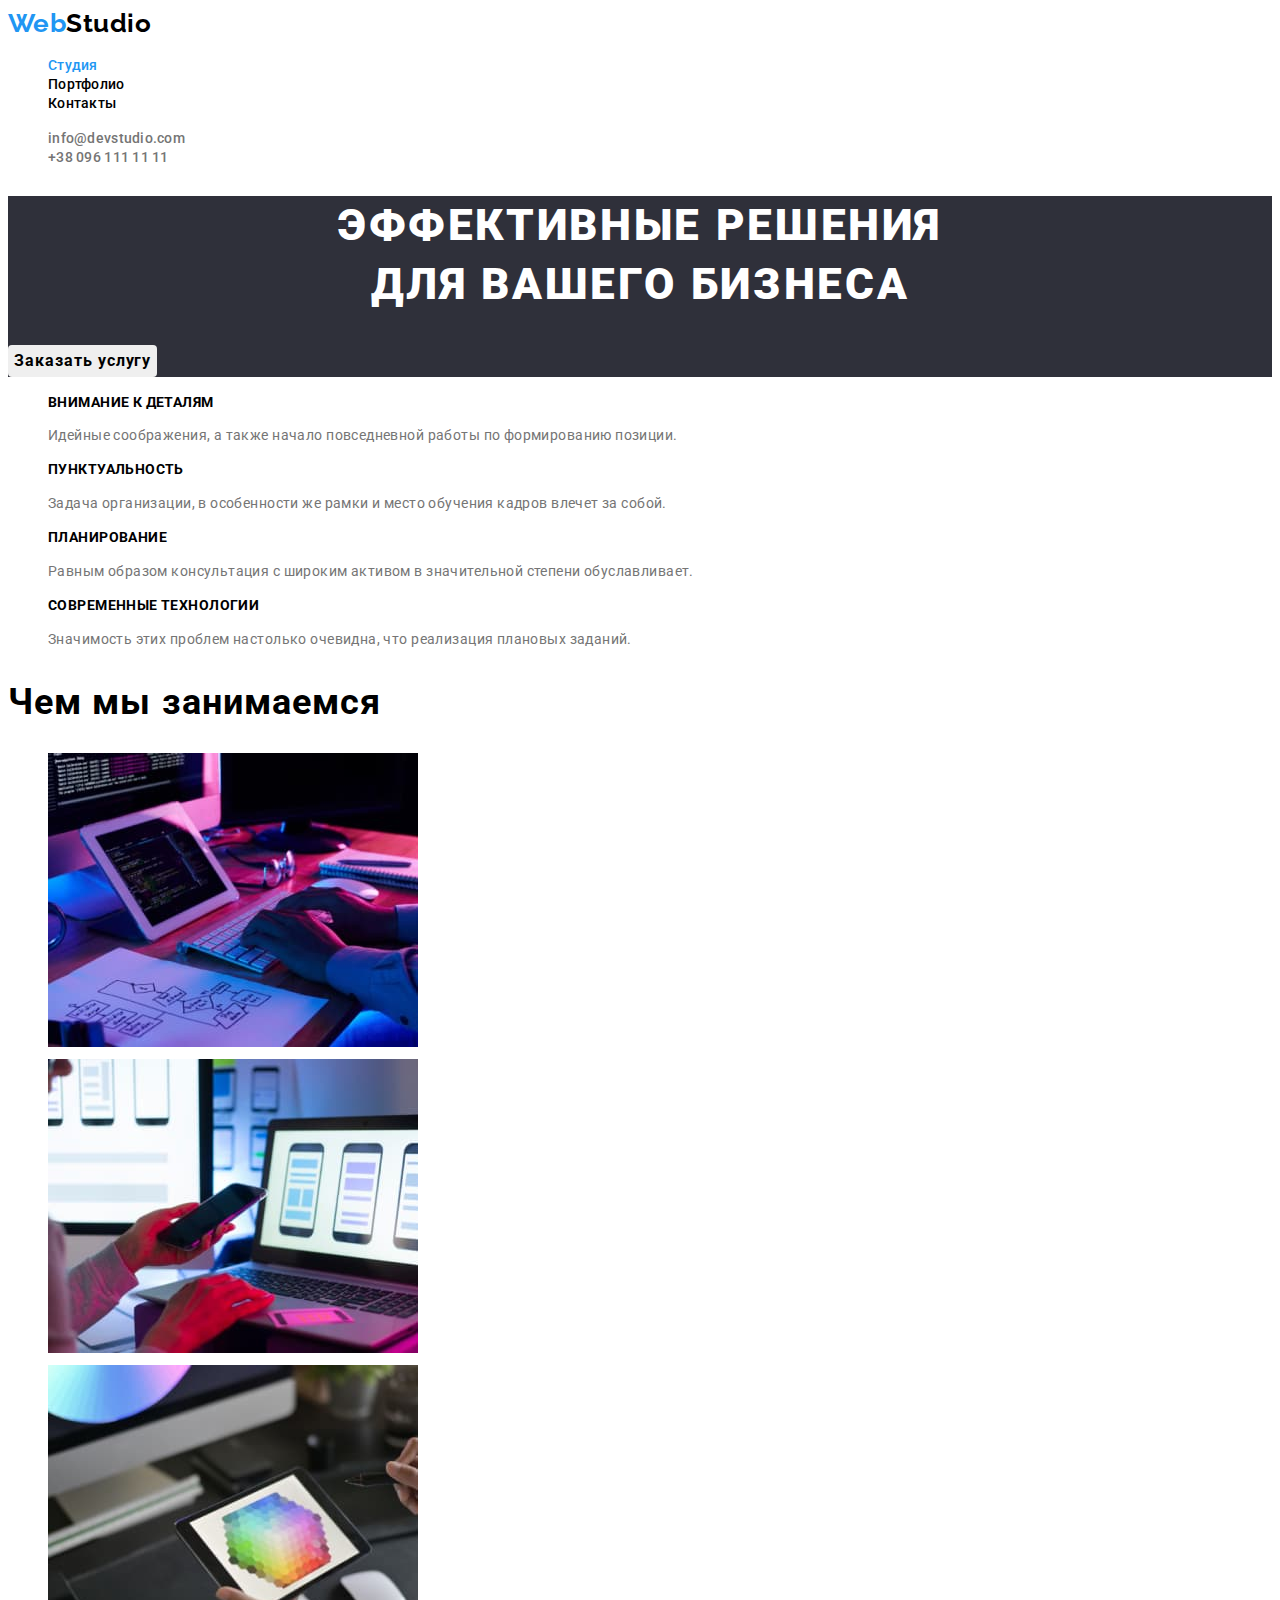
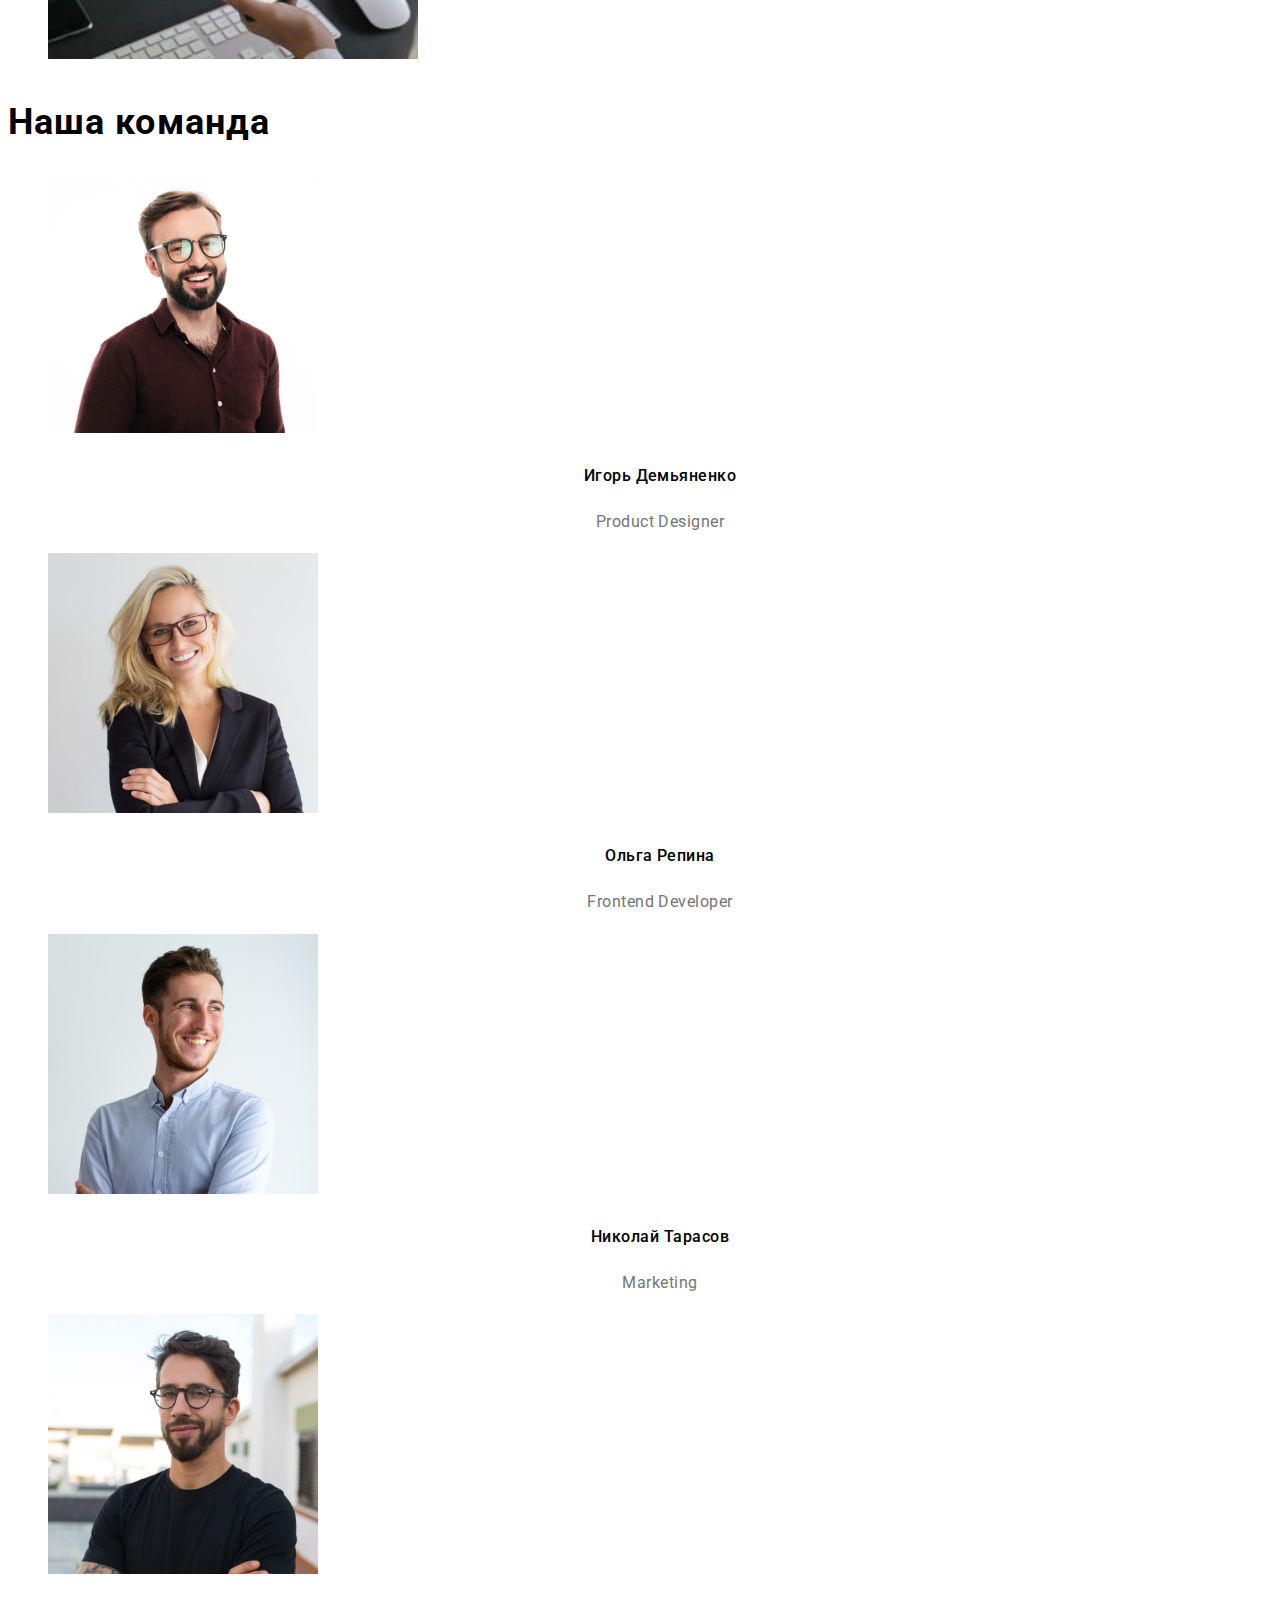
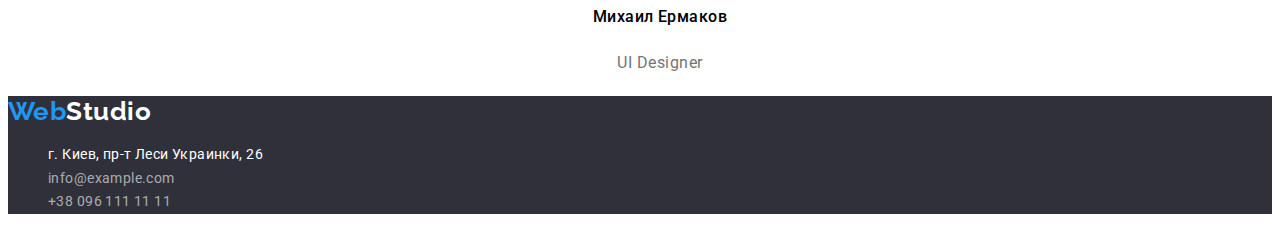
<file: index.html>
<!DOCTYPE html>
<html lang="ru">
<head>
    <meta charset="UTF-8">
    <meta http-equiv="X-UA-Compatible" content="IE=edge">
    <meta name="viewport" content="width=device-width, initial-scale=1.0">
    <title>Студия</title>
    <link href="https://fonts.googleapis.com/css2?family=Raleway:wght@700&family=Roboto:wght@400;500;700;900&display=swap"
        rel="stylesheet">
    <link rel="stylesheet" href="./css/style.css" />
</head>
<body>

    <header class="header">
        <nav class="nav">
            <a href="/" class="logo-blue">Web<span class="logo">Studio</span></a>
        <ul class="navheader">
            <li><a href="" class="navigation header-page current">Студия</a></li>
            <li><a href="./portfolio.html" class="navigation header-page">Портфолио</a></li>
            <li><a href="" class="navigation header-page">Контакты</a></li>
        </ul>
        </nav>
        <ul class="contacts">
            <li><a href="mailto:info@devstudio.com" class="contact">info@devstudio.com</a></li>
            <li><a href="tel:+380961111111" class="contact">+38 096 111 11 11</a></li>
        </ul>
    </header>
    <main>
        <section class="title">
            <h1 class="title-first">Эффективные решения <br />для вашего бизнеса</h1>
            <button type="button" class="btn">Заказать услугу</button>
        </section>
        <section class="list">
            <h2 hidden>Особенности</h2>
            <ul class="list-item">
                <li class="list-title">
                    <h3 class="h3-list-title">Внимание к деталям</h3>
                    <p class="p-list-title">Идейные соображения, а также начало повседневной работы по формированию позиции.</p>
                </li>
                <li>
                    <h3 class="h3-list-title">Пунктуальность</h3>
                    <p class="p-list-title">Задача организации, в особенности же рамки и место обучения кадров влечет за собой.</p>
                </li>
                <li>
                    <h3 class="h3-list-title">Планирование</h3>
                    <p class="p-list-title">Равным образом консультация с широким активом в значительной степени обуславливает.</p>
                </li>
                <li>
                    <h3 class="h3-list-title">Современные технологии</h3>
                    <p class="p-list-title">Значимость этих проблем настолько очевидна, что реализация плановых заданий.</p>
                </li>
            </ul>

        </section>
        <section class="list">
            <h2 class="h2-list-title">Чем мы занимаемся</h2>
            <ul class="list-item">
                <li class="list-title-img">
                <img src="./img/box1.jpg" alt="" 
                width="370"
                height="294"/>
                </li>
                <li>
                <img src="./img/box2.jpg" alt=""
                width="370"
                height="294"/>
                </li>
                <li>
                <img src="./img/box3.jpg" alt=""
                width="370"
                height="294"/>
                </li>
            </ul>
        </section>
        <section class="list">
            <h2 class="h2-list-title">Наша команда</h2>
            <ul class="list-item">
                <li class="list-title-img"><img src="./img/img1.jpg" alt=""
                    width="270"
                    height="260"/>
                    <h3 class="h3-list-title-name">Игорь Демьяненко</h3>
                    <p class="p-list-title-name">Product Designer</p>
                </li>
                <li class="list-title-img"><img src="./img/img2.jpg" alt=""
                    width="270"
                    height="260"/>
                    <h3 class="h3-list-title-name">Ольга Репина</h3>
                    <p class="p-list-title-name">Frontend Developer</p>
                </li>
                <li class="list-title-img"><img src="./img/img3.jpg" alt=""
                    width="270"
                    height="260"/>
                    <h3 class="h3-list-title-name">Николай Тарасов</h3>
                    <p class="p-list-title-name">Marketing</p>
                </li>
                <li class="list-title-img"><img src="./img/img4.jpg" alt=""
                    width="270"
                    height="260"/>
                    <h3 class="h3-list-title-name">Михаил Ермаков</h3>
                    <p class="p-list-title-name">UI Designer</p>
                </li>
            </ul>
        </section>  
    </main>
    <footer class="main-footer">
        <a href="/" class="logo-blue">Web<span class="logo-white">Studio</span></a>
        <address class="adress">
            <ul class="adress-list">
                <li><a href="" class="footer-adress">г. Киев, пр-т Леси Украинки, 26</a></li>
                <li><a href="mailto:info@example.com" class="footer-mail">info@example.com</a></li>
                <li><a href="tel:+380961111111" class="footer-tel">+38 096 111 11 11</a></li>
            </ul>
        </address>
    </footer>
</body>
</html>
</file>
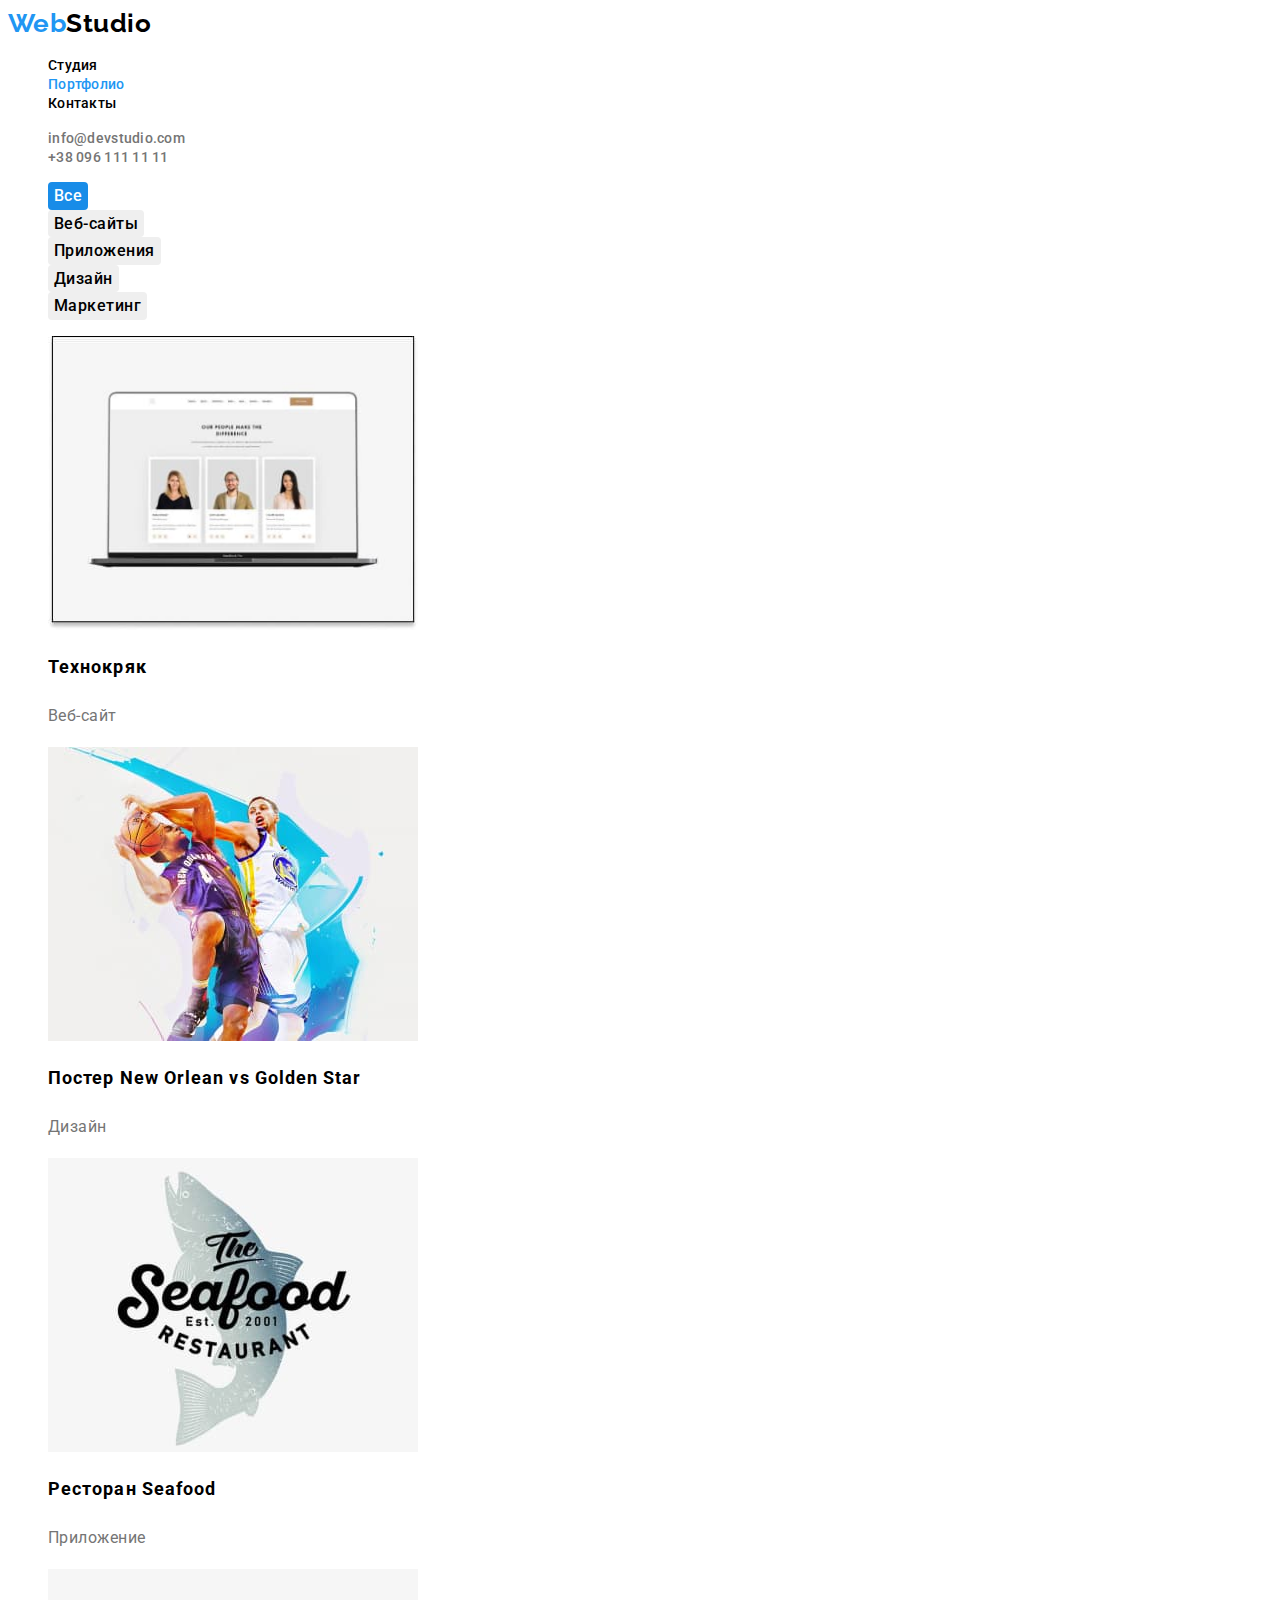
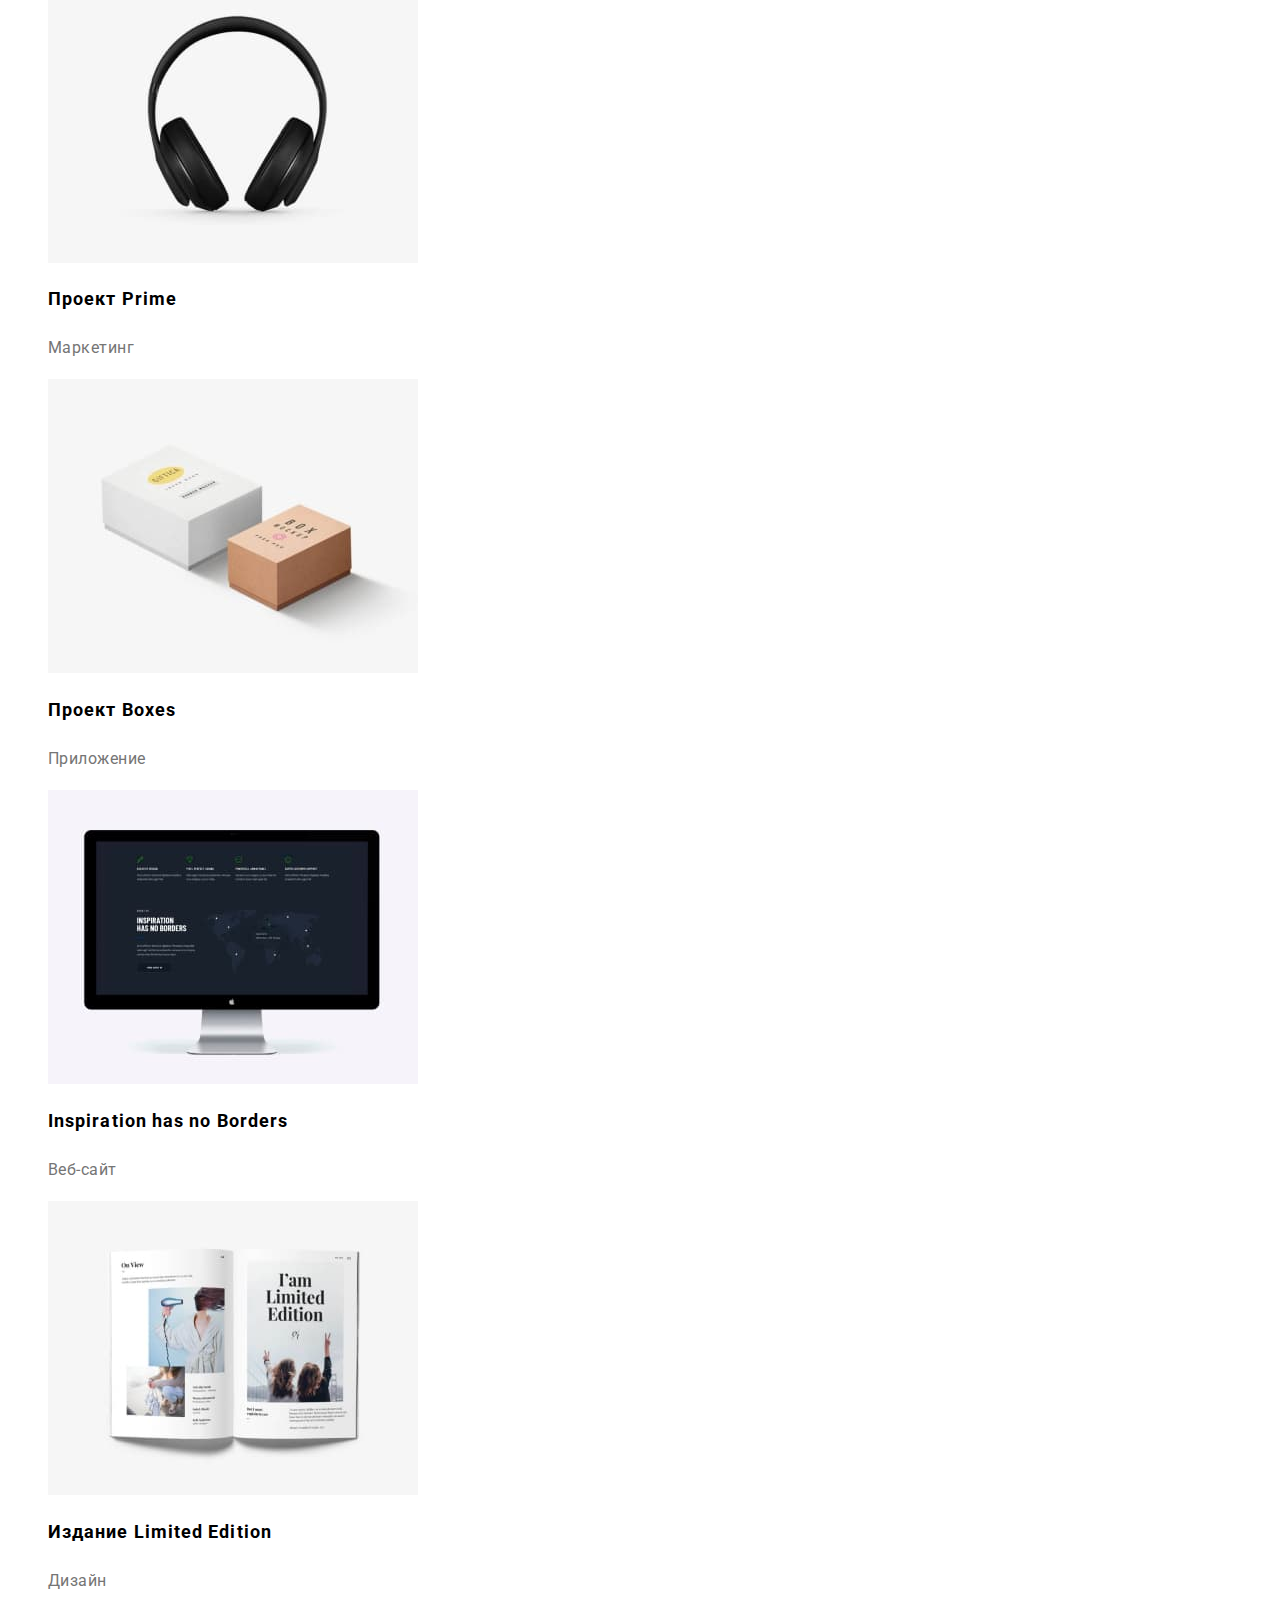
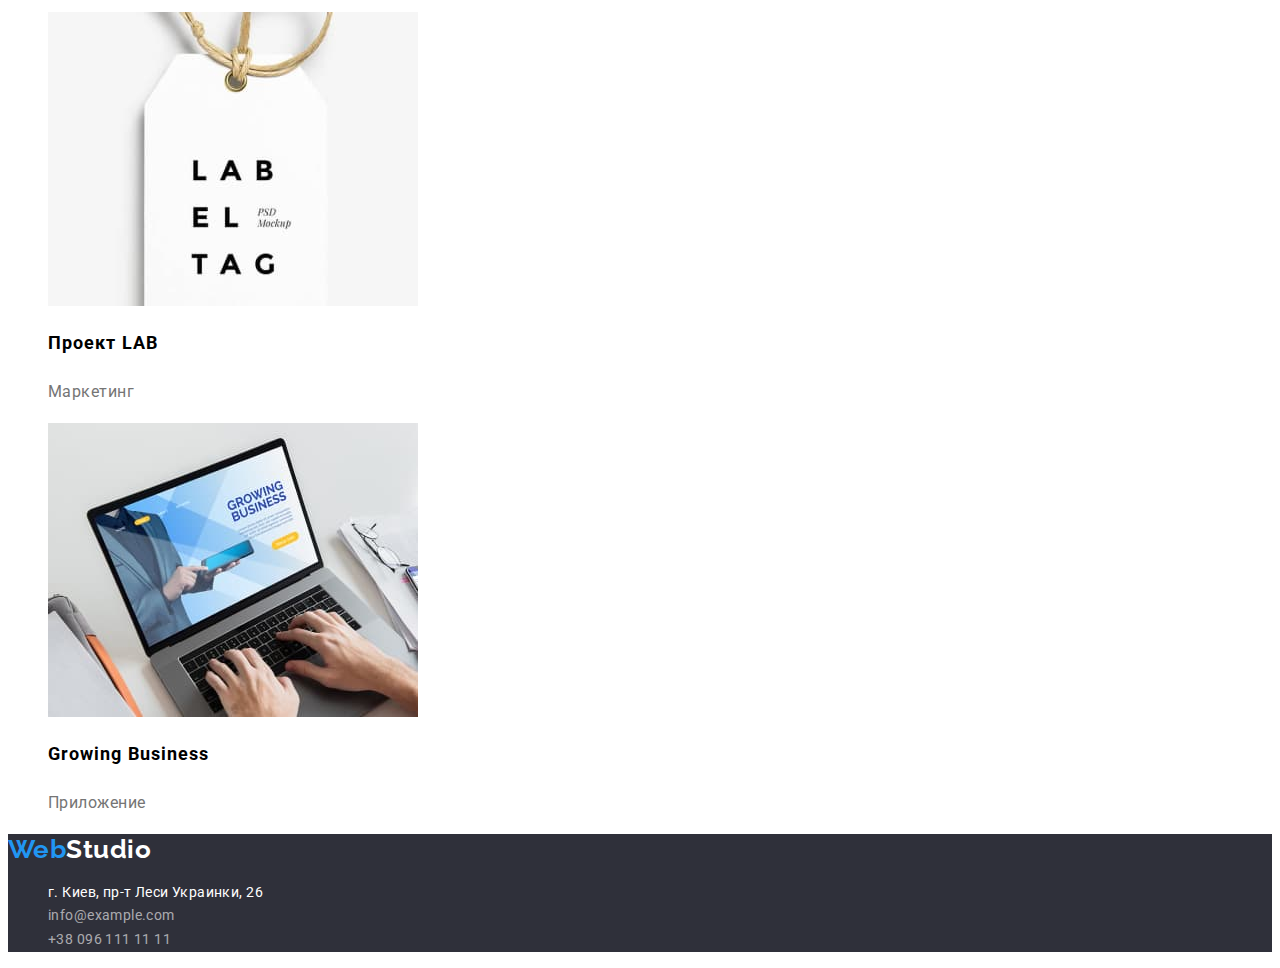
<file: portfolio.html>
<!DOCTYPE html>
<html lang="ru">
<head>
    <meta charset="UTF-8">
    <meta http-equiv="X-UA-Compatible" content="IE=edge">
    <meta name="viewport" content="width=device-width, initial-scale=1.0">
    <title>Портфолио</title>
    <link href="https://fonts.googleapis.com/css2?family=Raleway:wght@700&family=Roboto:wght@400;500;700;900&display=swap"
        rel="stylesheet">
    <link rel="stylesheet" href="./css/style.css"/>
</head>
<body>
    <header class="header">
        <nav class="nav">
            <a href="/" class="logo-blue">Web<span class="logo">Studio</span></a>
        <ul class="navheader">
            <li><a href="./index.html" class="navigation header-page">Студия</a></li>
            <li><a href="" class="navigation header-page current">Портфолио</a></li>
            <li><a href="" class="navigation header-page">Контакты</a></li>
        </ul>
        </nav>
        <ul class="contacts">
            <li><a href="mailto:info@devstudio.com" class="contact">info@devstudio.com</a></li>
            <li><a href="tel:+380961111111" class="contact">+38 096 111 11 11</a></li>
        </ul>
        </nav>
    </header>
    <main>
        <section class="button">
            <ul class="button-modal">
                <li><button type="button" class="modal-btn current">Все</button></li>
                <li><button type="button" class="modal-btn">Веб-сайты</button></li>
                <li><button type="button" class="modal-btn">Приложения</button></li>
                <li><button type="button" class="modal-btn">Дизайн</button></li>
                <li><button type="button" class="modal-btn">Маркетинг</button></li>
            </ul>
            <ul class="images">
                <li class="images-list">
                    <img src="./img/texnokryak.jpg" alt=""
                     width="370"
                     height="294"/>
                    <h2 class="list-item">Технокряк</h2>
                    <p class="items">Веб-сайт</p>
                </li>
                <li class="images-list">
                    <img src="./img/poster.jpg" alt=""
                    width="370"
                    height="294" />
                    <h2 class="list-item">Постер New Orlean vs Golden Star</h2>
                    <p class="items">Дизайн</p>
                </li>
                <li class="images-list">
                    <img src="./img/restoran.jpg" alt=""
                    width="370"
                    height="294" />
                    <h2 class="list-item">Ресторан Seafood</h2>
                    <p class="items">Приложение</p>
                </li>
                <li class="images-list">
                    <img src="./img/proektprime.jpg" alt=""
                    width="370"
                    height="294" />
                    <h2 class="list-item">Проект Prime</h2>
                    <p class="items">Маркетинг</p>
                </li>
                <li class="images-list">
                    <img src="./img/proektboxes.jpg" alt=""
                    width="370"
                    height="294" />
                    <h2 class="list-item">Проект Boxes</h2>
                    <p class="items">Приложение</p>
                </li>
                <li class="images-list">
                    <img src="./img/borders.jpg" alt=""
                    width="370"
                    height="294" />
                    <h2 class="list-item">Inspiration has no Borders</h2>
                    <p class="items">Веб-сайт</p>
                </li>
                <li class="images-list">
                    <img src="./img/izdanie.jpg" alt=""
                    width="370"
                    height="294" />
                    <h2 class="list-item">Издание Limited Edition</h2>
                    <p class="items">Дизайн</p>
                </li>
                <li class="images-list">
                    <img src="./img/lab.jpg" alt=""
                    width="370"
                    height="294" />
                    <h2 class="list-item">Проект LAB</h2>
                    <p class="items">Маркетинг</p>
                </li>
                <li class="images-list">
                    <img src="./img/bisness.jpg" alt=""
                    width="370"
                    height="294" />
                    <h2 class="list-item">Growing Business</h2>
                    <p class="items">Приложение</p>
                </li>
            </ul>
        </section>
    </main>
    <footer class="main-footer">
        <a href="/" class="logo-blue">Web<span class="logo-white">Studio</span></a>
        <address class="adress">
            <ul class="adress-list">
                <li><a href="" class="footer-adress">г. Киев, пр-т Леси Украинки, 26</a></li>
                <li><a href="mailto:info@example.com" class="footer-mail">info@example.com</a></li>
                <li><a href="tel:+380961111111" class="footer-tel">+38 096 111 11 11</a></li>
            </ul>
        </address>
    </footer>
    
</body>
</html>
</file>
<file: css/style.css>
:root {
  --main-font-family: "Roboto", sans-serif;
  --secondary-fond-family: "Raleway", sans-serif;
  --navigation-color: #2196f3;
  --btn-tittle: #ffffff;
  --backgraund-section: #2f303a;
  --secondary-text-color: #757575;
  --btn-main-color-text: #000000;
  --main-footer-contacts: rgba(255, 255, 255, 0.6);
  --btn-background: #188ce8;
}
body {
  font-family: var(--main-font-family);
  color: var(--btn-main-color-text);
}
/*Начало Секции 1 студии*/
.title {
  background: var(--backgraund-section);
}
.title-first {
  font-weight: 900;
  font-size: 44px;
  line-height: 1.36;
  text-align: center;
  letter-spacing: 0.06em;
  text-transform: uppercase;
  color: var(--btn-tittle);
  font-family: var(--main-font-family);
}
.btn {
  font-family: var(--main-font-family);
  font-style: normal;
  font-weight: 700;
  font-size: 16px;
  line-height: 1.87;
  display: flex;
  align-items: center;
  text-align: center;
  letter-spacing: 0.06em;
  border-style: none;
  border-radius: 4px;
}
.btn:hover,
.btn:focus {
  color: var(--btn-tittle);
  background: var(--btn-background);
}
/*Конец Секции 1 студии*/
/*Начало Секции 2 студии*/
.list-item .h3-list-title {
  font-style: normal;
  font-weight: 700;
  font-size: 14px;
  line-height: 1.14;
  letter-spacing: 0.03em;
  text-transform: uppercase;
}
.list-item .p-list-title {
  font-style: normal;
  font-weight: 400;
  font-size: 14px;
  line-height: 1.7;
  letter-spacing: 0.03em;
  color: var(--secondary-text-color);
}
/*Конец Секции 2 студии*/
/*Начало Секции 3 студии*/
.h2-list-title {
  font-style: normal;
  font-weight: 700;
  font-size: 36px;
  line-height: 1.17;
  letter-spacing: 0.03em;
}
/*Конец Секции 3 студии*/
/*Начало Секции 4 студии*/
.h3-list-title-name {
  font-style: normal;
  font-weight: 500;
  font-size: 16px;
  line-height: 1.88;
  text-align: center;
  letter-spacing: 0.03em;
}
.p-list-title-name {
  font-style: normal;
  font-weight: 400;
  font-size: 16px;
  line-height: 1.88;
  text-align: center;
  letter-spacing: 0.03em;
  color: var(--secondary-text-color);
}
/*Конец Секции 4 студии*/
/*Начало секции в портфолио*/
.list-item {
  font-style: normal;
  font-weight: 700;
  font-size: 18px;
  line-height: 2;
  letter-spacing: 0.06em;
  text-shadow: none;
  list-style: none;
}
.items {
  font-style: normal;
  font-weight: 400;
  font-size: 16px;
  line-height: 1.87;
  letter-spacing: 0.03em;
  color: var(--secondary-text-color);
  text-shadow: none;
}
/*Конец секции в портфолио*/
/*Шапка студия и портфолио начало*/
.header .nav,
.main-footer {
  font-family: var(--secondary-fond-family);
  font-style: normal;
  font-weight: 700;
  line-height: 1.19;
  letter-spacing: 0.03em;
}
.logo-blue {
  color: var(--navigation-color);
  text-decoration: none;
  font-size: 26px;
}
.logo {
  color: var(--btn-main-color-text);
  text-decoration: none;
  font-size: 26px;
}
.navheader,
.contacts,
.images,
.adress-list {
  list-style: none;
  border-style: none;
}
.navigation,
.contact {
  font-family: var(--main-font-family);
  font-weight: 500;
  font-size: 14px;
  line-height: 1.14;
  letter-spacing: 0.02em;
  text-decoration: none;
}
.header-page:hover,
.header-page:focus {
  color: var(--navigation-color);
}
.navigation {
  color: var(--btn-main-color-text);
}
.contact {
  color: var(--secondary-text-color);
}
.contact:hover,
.contact:focus {
  color: var(--navigation-color);
}
.header .current {
  color: var(--navigation-color);
}
/*Шапка студия и портфолио конец*/
/*Начало секции портфолио*/
.button-modal {
  list-style: none;
  border-style: none;
  font-family: var(--main-font-family);
}
.modal-btn {
  font-weight: 500;
  font-size: 16px;
  line-height: 1.6;
  letter-spacing: 0.03em;
  color: var(--btn-main-color-text);
  text-decoration: none;
  font-family: inherit;
  border-style: none;
  text-shadow: none;
  border-radius: 4px;
}
.button .current {
  color: var(--btn-tittle);
  background-color: var(--btn-background);
}
.modal-btn:hover,
.modal-btn:focus {
  background-color: var(--navigation-color);
  color: var(--btn-tittle);
  font-family: inherit;
}

/*Конец секции портфолио*/
/*Начало футера*/
.main-footer {
  background-color: var(--backgraund-section);
}
.logo-white {
  color: var(--btn-tittle);
  text-decoration: none;
}
.footer-adress,
.footer-mail,
.footer-tel {
  font-family: var(--main-font-family);
  font-style: normal;
  font-weight: 400;
  font-size: 14px;
  line-height: 1.7;
  letter-spacing: 0.03em;
  text-decoration: none;
}
.footer-adress {
  color: var(--btn-tittle);
}
.footer-mail,
.footer-tel {
  color: var(--main-footer-contacts);
}
/*Конец футера*/
</file>
